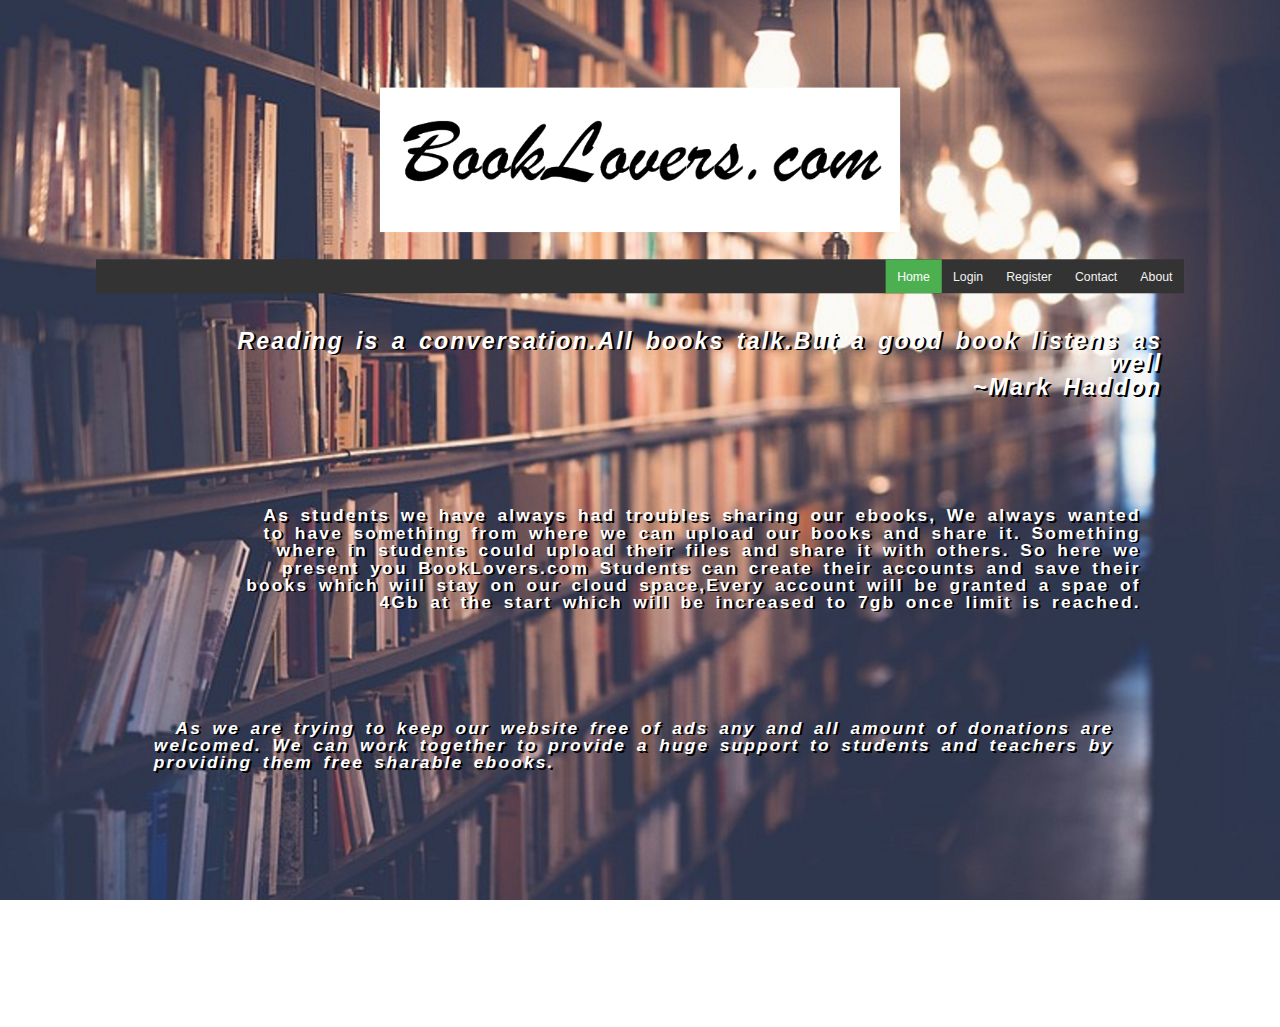
<file: index.html>
<!DOCTYPE html>
<html>

<head>
    <meta charset="utf-8">
    <link rel="stylesheet" type="text/css" href="./style/style.css">
    <title>BookLovers.com: We love reading and sharing books </title>
</head>
<body>
    <header>
        <div id=#image><img src="./images/logo.jpg"></div>
    </header>
     <div class="topnav">
         <a href="./index/About%20us.htm">About</a>
          <a href="./index/Contact%20us.htm">Contact</a>
          <a href="#signup.html">Register</a>
         <a href="./login/Login.html">Login</a>
         <a class="active" href="index.html">Home</a>
    </div> 
    <h1 class="textright"><i>Reading is a conversation.All books talk.But a good book listens as well<br>~Mark Haddon</i></h1>
    <h2 class="textright">
        <div class="textright">  
        As students we have always had troubles sharing our ebooks,
        We always wanted to have something from where we can upload our books and share it.
        Something where in students could upload their files and share it with others. So here we present you BookLovers.com 
        Students can create their accounts and save their books which will stay on our cloud space,Every account will be granted a spae of 4Gb at the start which will be increased to 7gb once limit is reached.
        </div>
    </h2>
    <h2 class="textleft"><i>As we are trying to keep our website free of ads any and all amount of donations are welcomed.
    We can work together to provide a huge support to students and teachers by providing them free sharable ebooks.</i>
</h2>
    </body>
</html>
</file>
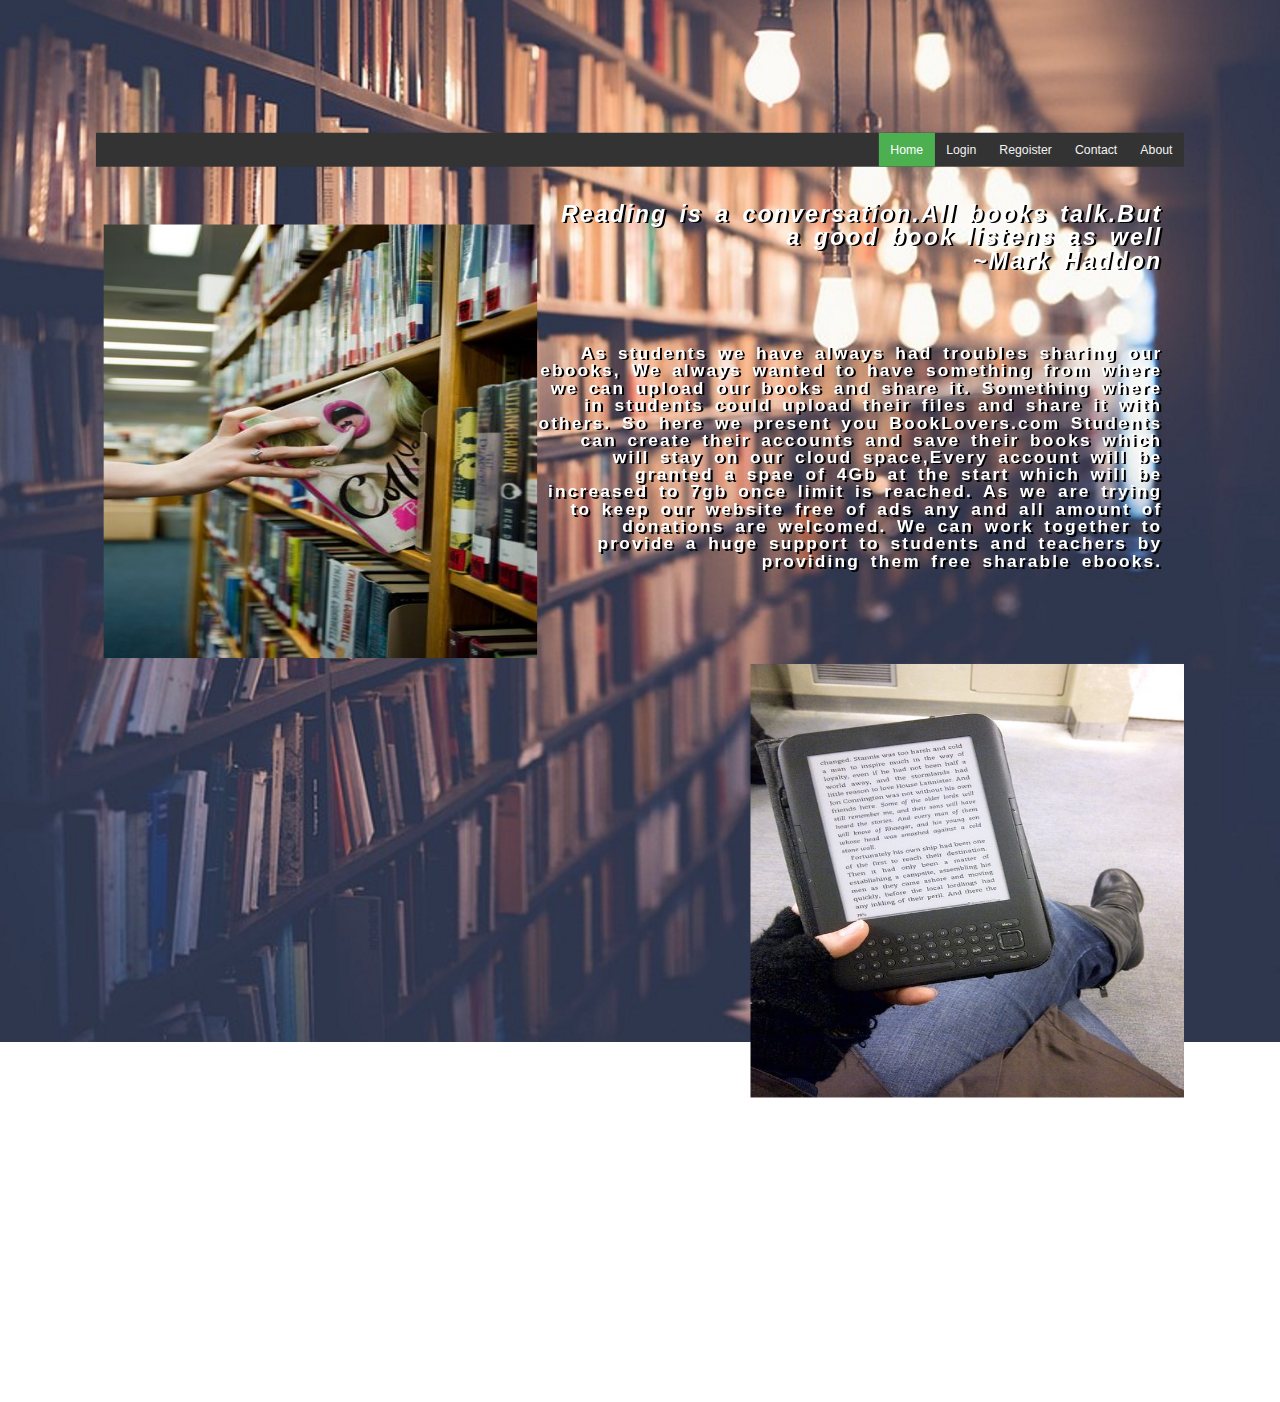
<file: index/index.html>
<!DOCTYPE html>
<html>

<head>
    <meta charset="utf-8">
    <link rel="stylesheet" type="text/css" href="../style/style.css">
    <title>BookLovers.com: We love reading and sharing books </title>
</head>

<body>
   <div id="upper_left"></div>
    <header>
        
	<div id="upper_right"></div>
    </header>
     <div class="topnav">
         <a href="About%20us.htm">About</a>
          <a href="Contact%20us.htm">Contact</a>
          <a href="#signup.html">Regoister</a>
         <a href="#Login.html">Login</a>
         <a class="active" href="index.html">Home</a>
         
        
        
         
    </div> 
    <img src="../images/book_shelf_2.JPG" width=600 height=600 style="float: left; margin-left: 10px; margin-bottom: 7px; margin-top: 80px">
    <h1 class="textright"><i>Reading is a conversation.All books talk.But a good book listens as well<br>~Mark Haddon</i></h1>
    <h2 class="textright">   
As students we have always had troubles sharing our ebooks,
We always wanted to have something from where we can upload our books and share it.
Something where in students could upload their files and share it with others. So here we present you BookLovers.com 
Students can create their accounts and save their books which will stay on our cloud space,Every account will be granted a spae of 4Gb at the start which will be increased to 7gb once limit is reached.
As we are trying to keep our website free of ads any and all amount of donations are welcomed.
We can work together to provide a huge support to students and teachers by providing them free sharable ebooks.
    </h2>
    <img src="../images/details_1.jpg" width=600 height=600 style="float: right; margin-left: 10px; margin-bottom: 7px; margin-top: 80px">
</body>

</html>
</file>
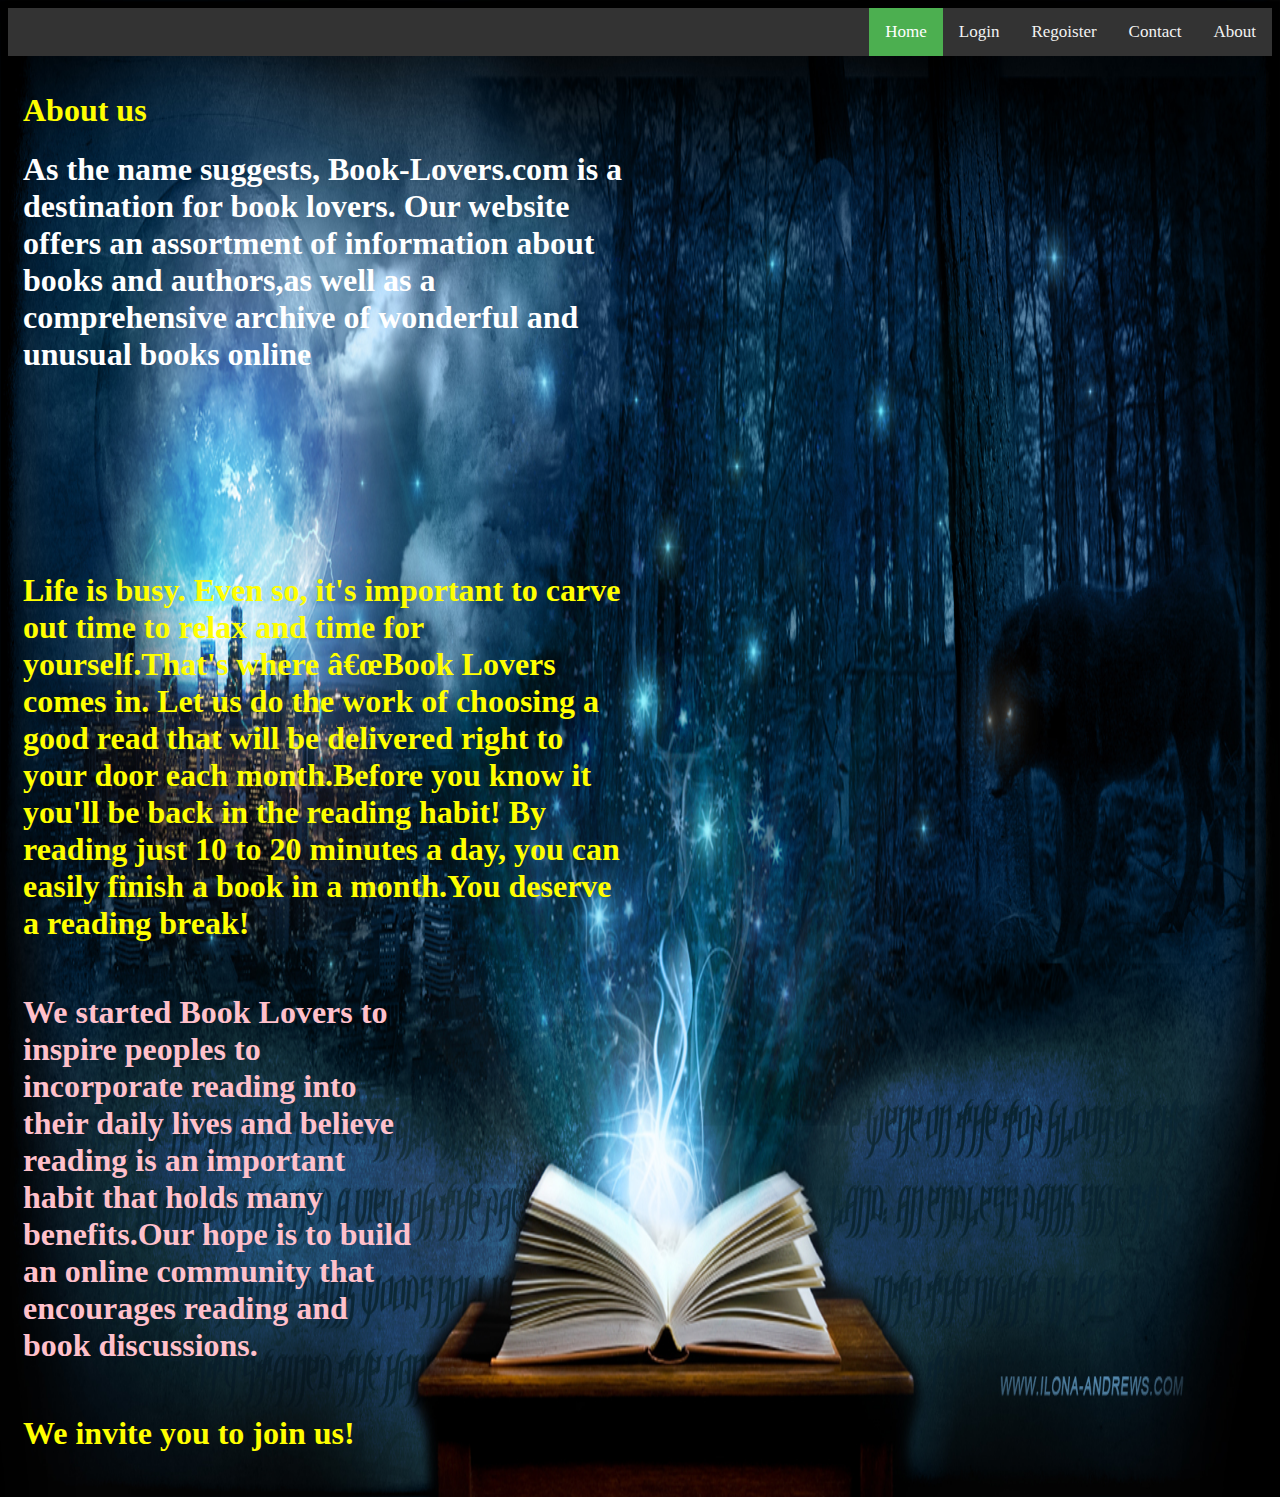
<file: index/About us.htm>
<!DOCTYPE html>
<html><head>
<meta http-equiv="content-type" content="text/html; charset=windows-1252">
     <title>About us</title>
  <style>
   body {
          background: url(../images/Magic-Book-Wallpaper.jpg) ;
          background-size: 100% 100%;
      }
   #para_1 {
     width: 600px;
	 height: 400px;
	 left: 30px;
	 top: 20px;
	 background-color: no color;
	 }
   #para_2 {
	 width: 600px;
	 height: 400px;
	 left: 30px;
	 top: 20px;
	 background-color:no color;
	 }
   #para_3 {
     width: 400px;
	 height: 400px;
	 right: 30px;
	 top: 30px;
	 background-color: no color;
	 }
      .topnav {
    background-color: #333;
    overflow: hidden;
}

/* Style the links inside the navigation bar */
.topnav a {
    float: right;
    color: #f2f2f2;
    text-align: center;
    padding: 14px 16px;
    text-decoration: none;
    font-size: 17px;
}

/* Change the color of links on hover */
.topnav a:hover {
    background-color: #ddd;
    color: black;
}

/* Add a color to the active/current link */
.topnav a.active {
    background-color: #4CAF50;
    color: white;
}

  </style>
    </head>
  <body>
   <div class="topnav">
         <a href="About%20us.htm">About</a>
          <a href="Contact%20us.htm">Contact</a>
          <a href="#signup.html">Regoister</a>
         <a href="#Login.html">Login</a>
         <a class="active" href="index.html">Home</a>
    </div>  
   <div style="padding:15px;">

   <h1 style="color:yellow;font-size:95;align:left">About us</h1>
   <div id="para_1">
      <h1 style="color:white;size:50">
          As the name suggests, Book-Lovers.com is a destination for 
book lovers. Our website offers an assortment of information about books
 and authors,as well as a comprehensive archive of wonderful and 
unusual&nbsp;books online
       </h1>
   </div>
   <div id="para_2">
      <h1 style="color:yellow;size:35">Life is busy. Even so, it's 
important to carve out time to relax and time for yourself.That's where 
“Book Lovers comes in. Let us do the work of choosing a good read that
 will be delivered right to your door each month.Before you know it 
you'll be back in the reading habit! By reading just 10 to 20 minutes a 
day, you can easily finish a book in a month.You deserve a reading 
break!</h1>
   </div>
   <div id="para_3"> 
   <h1 style="color:pink;size:35">We started Book Lovers to inspire 
peoples to incorporate reading into
 their daily lives and believe reading is an important habit that holds 
many benefits.Our hope is to build an online community that encourages 
reading and book discussions.</h1></div>
   <h1 style="color:yellow;size:50">We invite you to join us!</h1>
   </div></body></html>
</file>
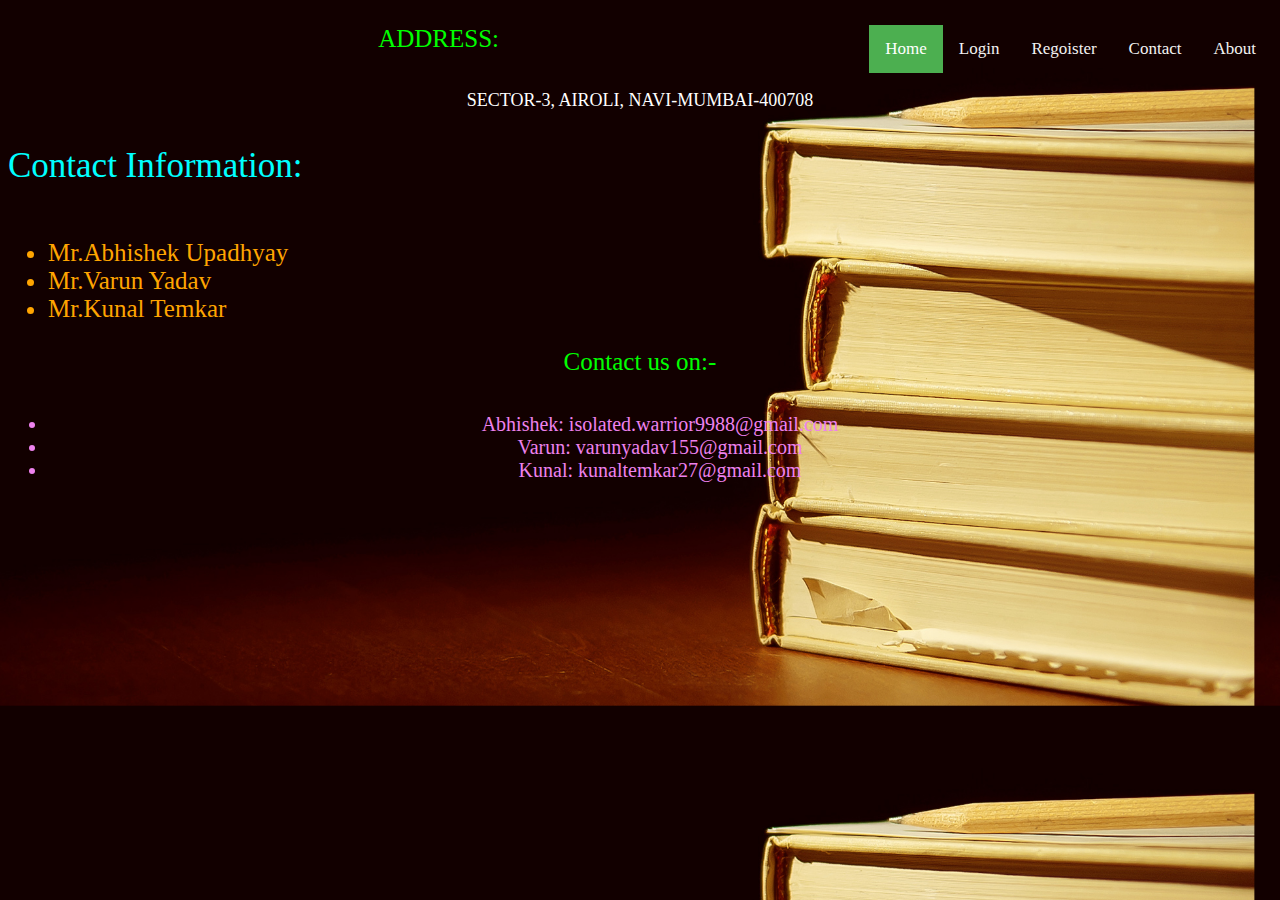
<file: index/Contact us.htm>
<!DOCTYPE html>
<html><head>
<meta http-equiv="content-type" content="text/html; charset=windows-1252">
     <title>Contact us</title>
  <style>
   body{
         background: url(../images/books-wallpaper-49796-51475-hd-wallpapers.jpg); 
         background-size:98%;
	   } 
	#part_1
	{
	height:80px;
	}
	#part_2
	{
	height:60px;
	}
      topnav {
    background-color: #333;
    overflow: hidden;
}

/* Style the links inside the navigation bar */
.topnav a {
    float: right;
    color: #f2f2f2;
    text-align: center;
    padding: 14px 16px;
    text-decoration: none;
    font-size: 17px;
}

/* Change the color of links on hover */
.topnav a:hover {
    background-color: #ddd;
    color: black;
}

/* Add a color to the active/current link */
.topnav a.active {
    background-color: #4CAF50;
    color: white;
}

  </style>
  </head>
  <body>
      <div class="topnav">
         <a href="About%20us.htm">About</a>
          <a href="Contact%20us.htm">Contact</a>
          <a href="#signup.html">Regoister</a>
         <a href="#Login.html">Login</a>
         <a class="active" href="index.html">Home</a>
    </div> 
  <div id="part_1;">
    <p style=" color:lime; font-size:25px; text-align:center; height:40px;">ADDRESS:</p>
    <p style="color:white;font-size:18px;text-align:center;">SECTOR-3, AIROLI, NAVI-MUMBAI-400708 </p>
  </div>
  <div id="part_2;">
    <p style=" color:aqua; font-size:35px; text-align:left; height:20px;">Contact Information:</p>
    <p style=" color:greenyellow; font-size:18px; text-align:left; height:20px;"></p>
    <ul>
      <li style="color:orange;font-size:25px">Mr.Abhishek Upadhyay</li>
		<li style="color:orange;font-size:25px">Mr.Varun Yadav</li>
		<li style="color:orange;font-size:25px">Mr.Kunal Temkar</li>
	</ul>	
	<p style="color:lime;font-size:25px; text-align:center; height:40px;">Contact us on:-</p>
	<p style="color:aqua;font-size:20px; text-align:center;"></p>
	<ul>
	  <li style="color:violet;text-align:center;font-size:20px;">Abhishek: isolated.warrior9988@gmail.com</li>
	  <li style="color:violet;text-align:center;font-size:20px;">Varun: varunyadav155@gmail.com</li>
	  <li style="color:violet;text-align:center;font-size:20px;">Kunal: kunaltemkar27@gmail.com</li>
	</ul></div></body></html>
</file>
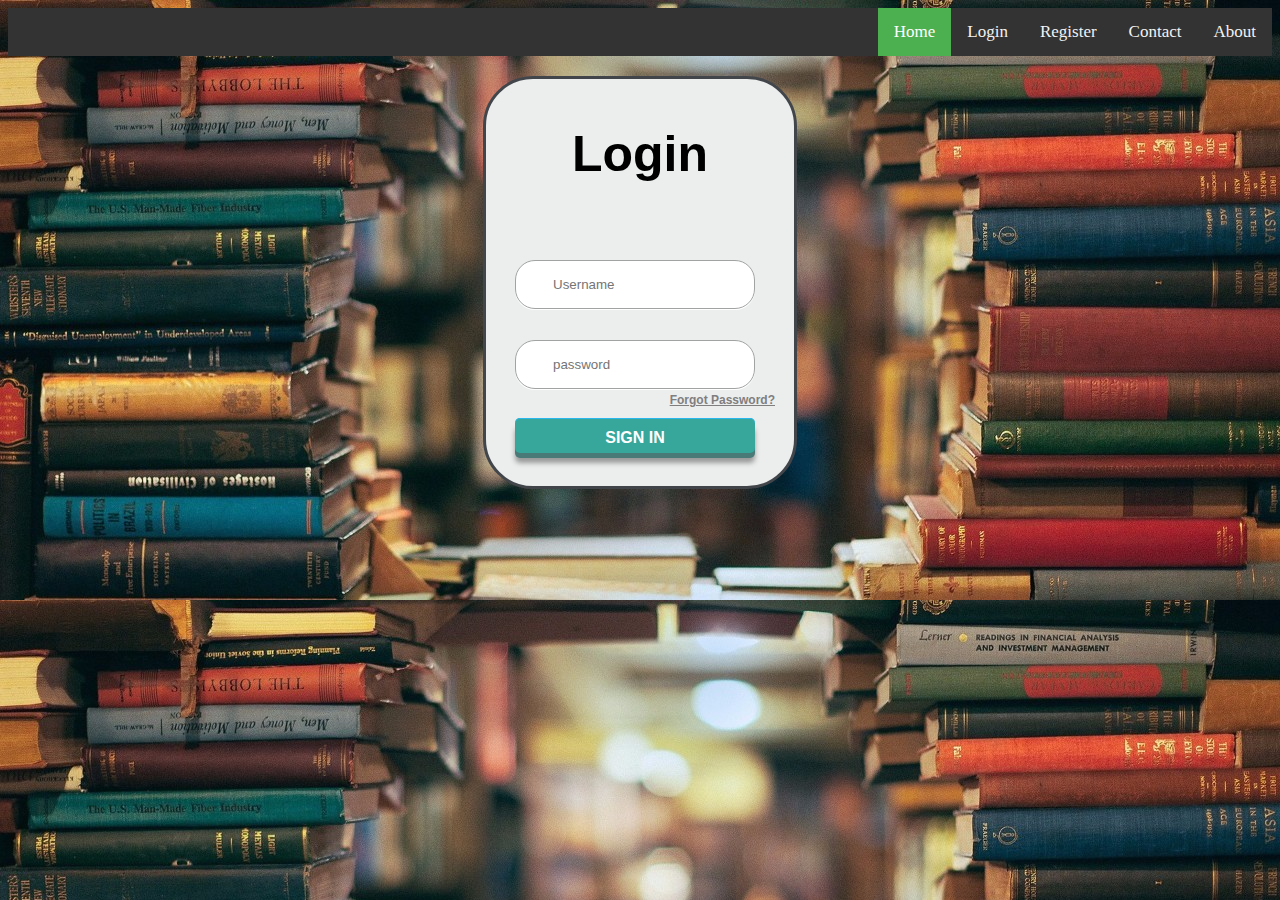
<file: login/Login.html>
<!DOCTYPE html>
<html lang="en">
<head>
  <title>Login Page</title>
  <meta charset="utf-8">
  <link rel="stylesheet" type="text/css" href="style2.css">
  <meta name="viewport" content="width=device-width, initial-scale=1">
</head>

<body background="tempp.jpeg">
<div class="topnav">
         <a href="../index/About%20us.htm">About</a>
          <a href="../index/Contact%20us.htm">Contact</a>
          <a href="#signup.html">Register</a>
         <a href="Login.html">Login</a>
         <a class="active" href="../index/index.html">Home</a>
    </div> 
<div class="login">
    <div style="text-align: center" class="b"><f><p><b>Login</b></p></f></div>
    <input type="text" placeholder="Username" id="username">  
  <input type="password" placeholder="password" id="password">  
  <a href="#" class="forgot"><u><b>Forgot Password?</b></u></a>
  <input type="submit" value="Sign In">
</div>
<div class="shadow"></div>
  
</body>
</html>
</file>
<file: style/style.css>
//For our background stuffs


Box_black {           
  width:220px;
  background-color: black;
  padding:0px;
  border:0px;
  margin:0px; 
}
ul {
    list-style-type: none;
    margin: 10;
    padding: 0;
    overflow: hidden;
    background-color: #333;
}

li {
    float: right;
}

li a {
    display: block;
    color: white;
    text-align: center;
    padding: 20px 18px;
    text-decoration: none;
}

li a:hover {
    background-color: #111;
}
Box_white {           
  width:220px;
  background-color: white;
  border:5px;
  margin:10px; 
    padding-top: 150px
  float: right;
}

body {
    background-repeat: repeat-x;
}
img {
        filter: opacity = 0.5;
}
p {
    background-color: aliceblue;
}
* {
    box-sizing: border-box;
}
html {
    zoom: 0.85;
    -moz-transform: scale(0.85);
    -webkit-transform: scale(0.85);
    transform: scale(0.85);
    background: url(../images/bg_wallpaper_1.jpg) no-repeat center center fixed; 
  -webkit-background-size: cover;
  -moz-background-size: cover;
  -o-background-size: cover;
  background-size: cover;
}
body {
    font-family: Arial, Helvetica, sans-serif;
}

/* Style the header */
header {
    background-color: transparent;
    padding: 30px;
    text-align: center;
    font-size: 35px;
    color: white;
}
article {
    float: left;
    padding: 20px;
    width: 70%;
    background-color: #f1f1f1;
    height: 300px;
}
/* Ugh... but footer is imp */
footer {
    background-color: #777;
    padding: 10px;
    text-align: center;
    color: white;
}
.textright {
    padding-top: 50px;
    padding-right: 30px;
    padding-bottom: 50px;
    padding-left: 80px;
    color: white;
    text-align:right;
    text-indent: 30px;
    letter-spacing: 3px;
    line-height: 1;
    word-spacing: 5px;
    text-shadow: 3px 2px black;    
}
.textleft {
    padding-top: 50px;
    padding-right: 30px;
    padding-bottom: 50px;
    padding-left: 80px;
    color: white;
    text-align:left;
    text-indent: 30px;
    letter-spacing: 3px;
    line-height: 1;
    word-spacing: 5px;
    text-shadow: 3px 2px black;    
}
* {
	margin: 0;
	padding: 0;
	border: 0;
}

.topnav {
    background-color: #333;
    overflow: hidden;
}

/* Style the links inside the navigation bar */
.topnav a {
    float: right;
    color: #f2f2f2;
    text-align: center;
    padding: 14px 16px;
    text-decoration: none;
    font-size: 17px;
}

/* Change the color of links on hover */
.topnav a:hover {
    background-color: #ddd;
    color: black;
}

/* Add a color to the active/current link */
.topnav a.active {
    background-color: #4CAF50;
    color: white;
}
</file>
<file: login/style2.css>
.b{
font: 50px/1 sans-serif;
margin-top: 18px;
}
.login {
  background: #eceeee;
  border: 3px solid #42464b;
  border-radius: 50px;
  height: 407px;
  margin: 20px auto 0;
  width: 308px;
}
.login h1 {
  background-image: linear-gradient(top, #f1f3f3, #d4dae0);
  border-bottom: 1px solid #a6abaf;
  border-radius: 6px 6px 0 0;
  box-sizing: border-box;
  color: #727678;
  display: block;
  height: 53px;
  font: 600 14px/1 'Open Sans', sans-serif;
  padding-top: 14px;
  margin: 0;
  text-align: center;
  text-shadow: 0 -1px 0 rgba(0,0,0,0.2), 0 1px 0 #fff;
}
input[type="password"], input[type="text"] {
 
  border: 1px solid #a1a3a3;
  border-radius: 20px;
  box-shadow: 0 1px #fff;
  box-sizing: border-box;
  color: #696969;
  height: 49px;
  margin: 31px 0 0 29px;
  padding-left: 37px;
  transition: box-shadow 0.3s;
  width: 240px;
}
input[type="password"]:focus, input[type="text"]:focus {
  box-shadow: 0 0 4px 1px rgba(55, 166, 155, 0.3);
  outline: 0;
}
.show-password {
  display: block;
  height: 16px;
  margin: 26px 0 0 28px;
  width: 87px;
}
input[type="checkbox"] {
  cursor: pointer;
  height: 16px;
  opacity: 0;
  
  position: relative;
  width: 64px;
}
input[type="checkbox"]:checked {
  left: 29px;
  width: 58px;
}
.toggle {
  background: url(http://i.minus.com/ibitS19pe8PVX6.png) no-repeat;
  display: block;
  height: 16px;
  margin-top: -20px;
  width: 87px;
  z-index: -1;
}
input[type="checkbox"]:checked + .toggle { background-position: 0 -16px }
.forgot {
  color: #7f7f7f;
  display: inline-block;
  float: right;
  font: 12px/1 sans-serif;
  left: -19px;
  position: relative;
  text-decoration: none;
  top: 5px;
  transition: color .4s;
}
.forgot:hover { color: #3b3b3b }
input[type="submit"] {
  width:240px;
  height:35px;
  display:block;
  font-family:Arial, "Helvetica", sans-serif;
  font-size:16px;
  font-weight:bold;
  color:#fff;
  text-decoration:none;
  text-transform:uppercase;
  text-align:center;
  text-shadow:1px 1px 0px #37a69b;
  padding-top:6px;
  margin: 29px 0 0 29px;
  position:relative;
  cursor:pointer;
  border: none;  
  background-color: #37a69b;
  background-image: linear-gradient(top,#3db0a6,#3111);
  border-top-left-radius: 5px;
  border-top-right-radius: 5px;
  border-bottom-right-radius: 5px;
  border-bottom-left-radius:5px;
  box-shadow: inset 0px 1px 0px #2ab7ec, 0px 5px 0px 0px #497a78, 0px 10px 5px #999;
}

.shadow {
  background: #000;
  border-radius: 12px 12px 4px 4px;
  box-shadow: 0 0 20px 10px #000;
  height: 12px;
  margin: 30px auto;
  opacity: 0.2;
  width: 270px;
}


input[type="submit"]:active {
  top:3px;
  margin: 28px;
  padding: 26px;
  box-shadow: inset 0px 1px 0px #2ab7ec, 0px 2px 0px 0px #31524d, 0px 5px 3px #999;
}
      .topnav {
    background-color: #333;
    overflow: hidden;
}

/* Style the links inside the navigation bar */
.topnav a {
    float: right;
    color: #f2f2f2;
    text-align: center;
    padding: 14px 16px;
    text-decoration: none;
    font-size: 17px;
}

/* Change the color of links on hover */
.topnav a:hover {
    background-color: #ddd;
    color: black;
}

/* Add a color to the active/current link */
.topnav a.active {
    background-color: #4CAF50;
    color: white;
}
</file>
